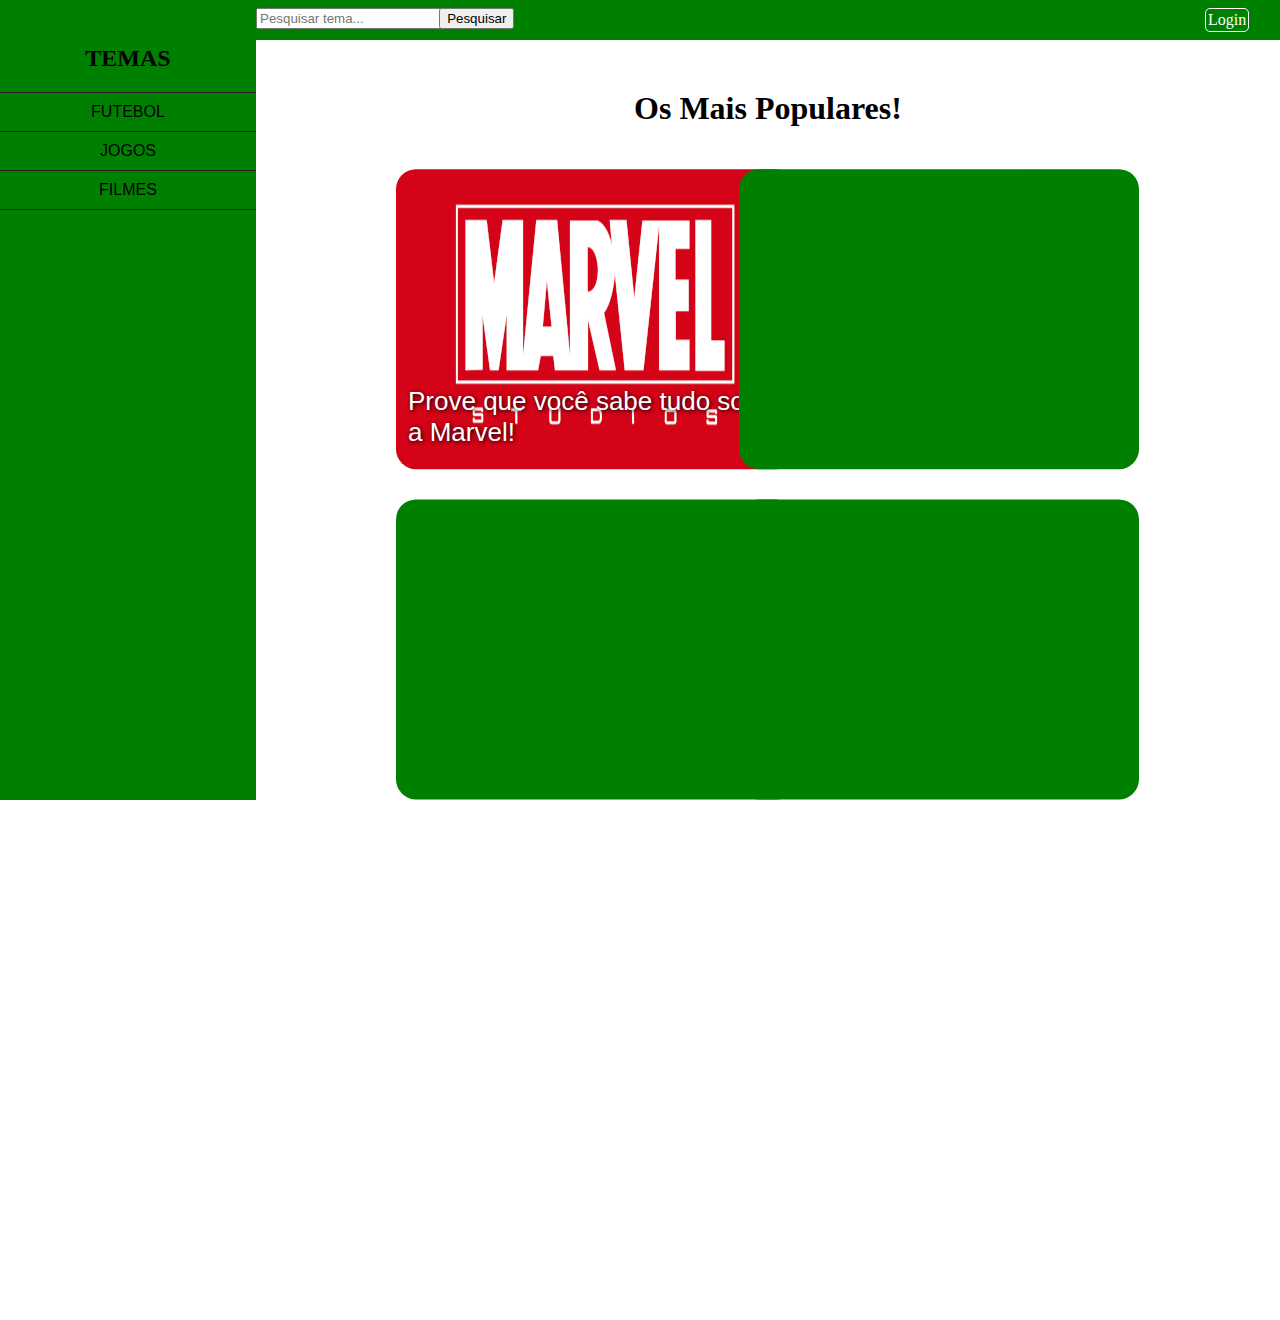
<file: index.html>
<!DOCTYPE html>
<html lang="pt-br">
<head>
    <meta charset="UTF-8">
    <meta http-equiv="X-UA-Compatible" content="IE=edge">
    <meta name="viewport" content="width=device-width, initial-scale=1.0">
    <title>Quiz Time!</title>

    <link rel="stylesheet" href="style.css">
</head>
<body>

    <header class="header-index">
        <form action="#" id="form_index">
            <input type="text" placeholder="Pesquisar tema...">
            <button type="submit" class="pesquisar">Pesquisar</button>
        </form>

        <a href="login.html"><span id="login">Login</span></a>
    </header>
    <main class="container-h1-principal">
        <h1 class="h1-principal">Os Mais Populares!</h1>

         <div class="container-quizes">
             <div class="inline-quizes">
                 <a href="marvel.html">
                     <div class="quizes quizes-esquerda quiz-marvel">
                         <!-- <img src="imagens/marvel(2)-logo(2).png" alt="Quiz da Marvel" class="imagens-quizes"> -->
                         <p class="p-quizes">Prove que você sabe tudo sobre<br>a Marvel!</p>
                     </div>
                 </a>
                 <div class="quizes quizes-direita"></div>
             </div>
             
             <div class="inline-quizes inline-quizes-bottom">
                 <div class="quizes quizes-esquerda"></div>
                 <div class="quizes quizes-direita"></div>
             </div>
        </div> 
    </main>

    <!-- Tela de canto -->
    <div id="div-de-canto">
        <div id="container-de-canto">
            <h2 id="h2-div-de-canto">Temas</h1>
            
            <div id="container-temas">
                <a href="#" class="a-de-canto"><div class="container-p-temas"><p class="temas">Futebol<p></div></a>
                <a href="#" class="a-de-canto"><div class="container-p-temas"><p class="temas">Jogos<p></div></a>
                <a href="#" class="a-de-canto"><div class="container-p-temas"><p class="temas">Filmes<p></div></a>
                <div class="container-p-temas"></div>
            </div>
        </div>
    </div>
</body>
</html>
</file>
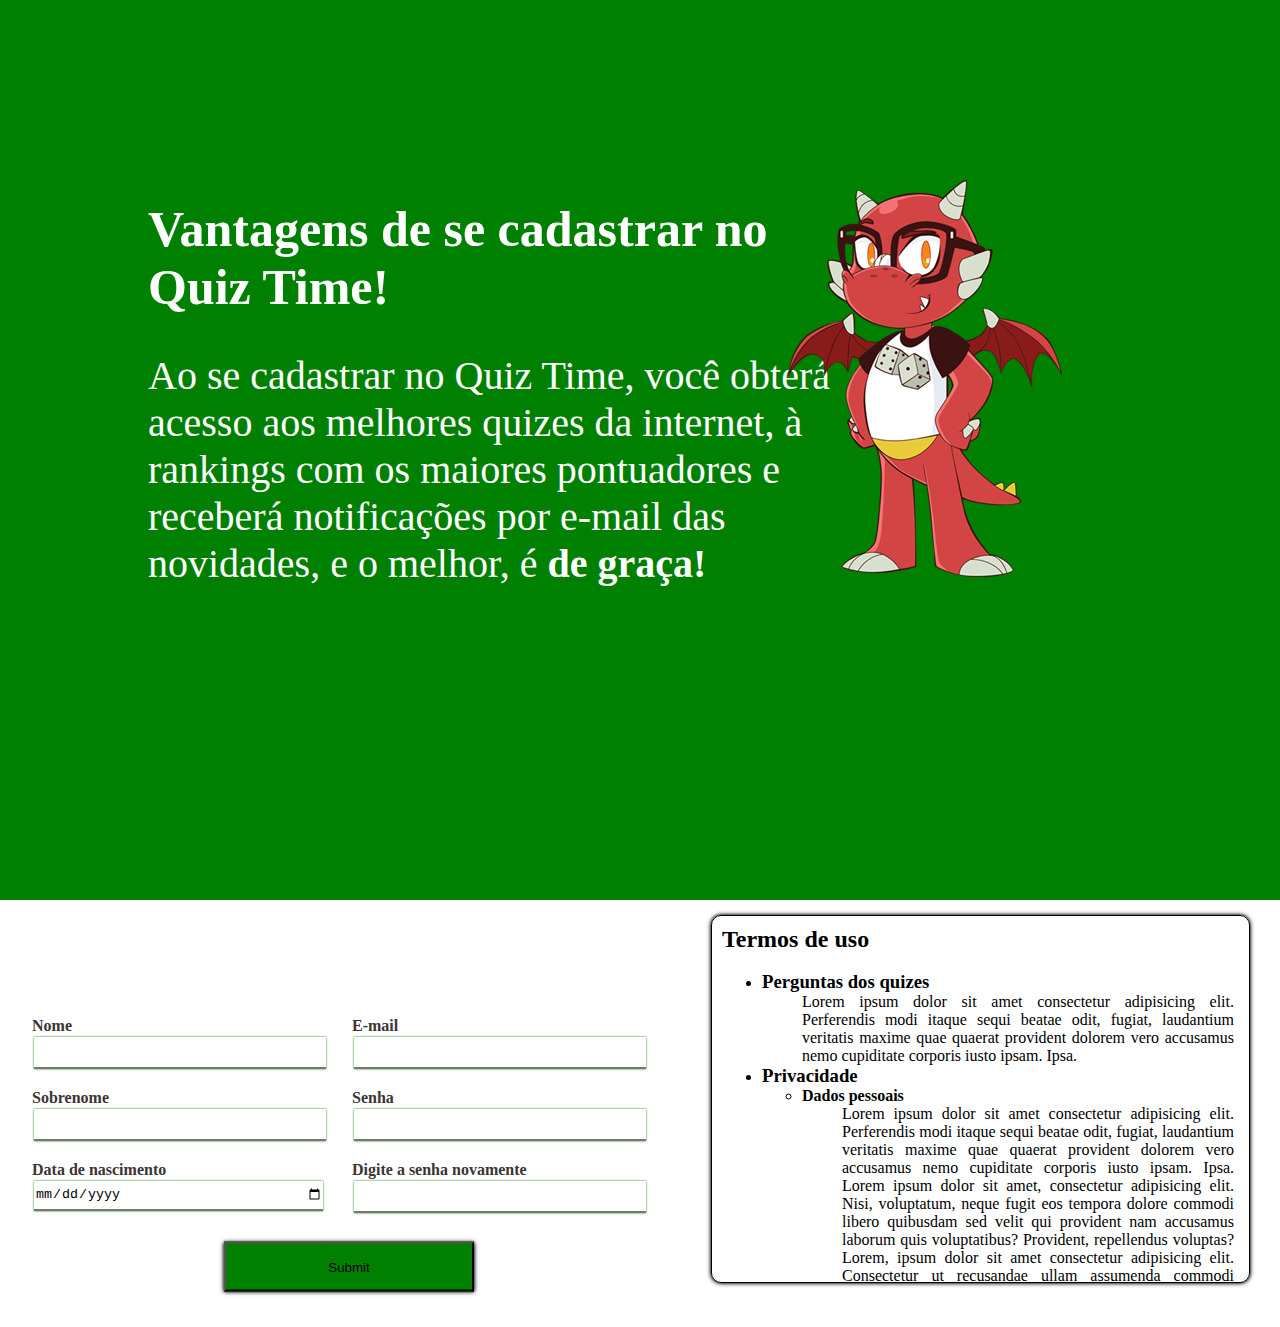
<file: cadastro.html>
<!DOCTYPE html>
<html lang="en">
<head>
    <meta charset="UTF-8">
    <meta http-equiv="X-UA-Compatible" content="IE=edge">
    <meta name="viewport" content="width=device-width, initial-scale=1.0">
    <title>Cadastro</title>

    <link rel="stylesheet" href="style.css">
</head>
<body>
    <article id="article_cadastrar-se">
        <div id="container_article_cadastrar-se">
            <h1 class="h1_cadastrar-se">Vantagens de se cadastrar no Quiz Time!</h1>
            <br> <br>
            <p class="p_cadastrar-se">Ao se cadastrar no Quiz Time, você obterá acesso aos melhores quizes da internet, à rankings com os maiores pontuadores e receberá notificações por e-mail das novidades, e o melhor, é <strong>de graça!</strong></p>
        </div>

        <img src="imagens/mascote-quiz-time-2.png" alt="" id="img-mascote-cadastrar-se">
    </article>

    <main>
        <nav id="nav_cadastro">
            <form action="#" id="form_cadastro">
                <div id="form_left">
                    <label for="nome" class="label_cadastro">Nome</label>
                    <p class="p_label">Nome</p>
                    <input type="text" id="nome" class="input_login input_cadastro input_cadastro_left"> 
                    <br>
                    <label for="sobrenome" class="label_cadastro">Sobrenome</label>
                    <p class="p_label">Sobrenome</p>
                    <input type="text" id="sobrenome" class="input_login input_cadastro input_cadastro_left"> 
                    <br>
        
                    <label for="nascimento" class="label_cadastro">Data de nascimento</label>
                    <p class="p_label">Data de nascimento</p>
                    <input type="date" id="nascimento" class="input_login input_cadastro input_cadastro_left"> <br>
                </div>

                <div id="form_right">
                    <label for="email" class="label_cadastro">E-mail</label>
                    <p class="p_label">E-mail</p>
                    <input type="email" id="email" class="input_login input_cadastro"> <br>

                    <label for="senha" class="label_cadastro">Senha</label>
                    <p class="p_label">Senha</p>
                    <input type="password" id="senha" class="input_login input_cadastro"> <br>

                    <label for="senha2" class="label_cadastro">Digite a senha novamente</label>
                    <p class="p_label">Digite a senha novamente</p>
                    <input type="password" id="senha2" class="input_login input_cadastro"> <br>
                </div>
                <input type="submit" class="submit">
            </form>
        </nav>

        <div  id="div_scroll">
            <h2>Termos de uso</h2>
            <br>
            <ul>
                <li><h3>Perguntas dos quizes</h3></li>
                <ul>
                    <p>Lorem ipsum dolor sit amet consectetur adipisicing elit. Perferendis modi itaque sequi beatae odit, fugiat, laudantium veritatis maxime quae quaerat provident dolorem vero accusamus nemo cupiditate corporis iusto ipsam. Ipsa.</p>
                </ul>

                <li><h3>Privacidade</h3></li>
                <ul>
                    <li><h4>Dados pessoais</h4></li>
                    <ul>
                        <p>Lorem ipsum dolor sit amet consectetur adipisicing elit. Perferendis modi itaque sequi beatae odit, fugiat, laudantium veritatis maxime quae quaerat provident dolorem vero accusamus nemo cupiditate corporis iusto ipsam. Ipsa. Lorem ipsum dolor sit amet, consectetur adipisicing elit. Nisi, voluptatum, neque fugit eos tempora dolore commodi libero quibusdam sed velit qui provident nam accusamus laborum quis voluptatibus? Provident, repellendus voluptas?Lorem, ipsum dolor sit amet consectetur adipisicing elit. Consectetur ut recusandae ullam assumenda commodi deserunt hic culpa veniam delectus accusamus ratione expedita ipsa minus voluptates provident, tenetur, odit laborum consequatur. Lorem ipsum dolor sit amet consectetur adipisicing elit. Non cumque praesentium minus sint totam soluta accusantium molestias ducimus expedita numquam quidem rem nisi, tenetur mollitia facilis, dignissimos aspernatur ipsam reiciendis?</p>
                    </ul>
                    <li><h4>Ranking</h4></li>

                    <ul>
                        <p>
                            Lorem ipsum dolor sit amet consectetur, adipisicing elit. Sit distinctio numquam hic porro non architecto nulla fugit laborum eum aliquid quo eius reiciendis, facilis atque. Maxime tempora nisi mollitia nulla. Lorem ipsum dolor sit amet consectetur adipisicing elit. Incidunt fugit earum aut, vel quisquam autem modi deleniti sit eum suscipit natus animi id! Minima tenetur odio, incidunt assumenda molestias aliquam. Lorem ipsum dolor sit, amet consectetur adipisicing elit. Obcaecati deleniti doloribus harum accusamus facilis minima officia necessitatibus quam laboriosam pariatur laudantium distinctio recusandae perferendis, unde quis numquam ex blanditiis. Blanditiis. Lorem ipsum dolor sit amet consectetur adipisicing elit. Ex, ut ea quasi fugit rerum laudantium iste repudiandae nihil eos eveniet, pariatur maxime debitis. Voluptas perspiciatis temporibus ea odit. Nemo, animi?
                        </p>
                    </ul>
                </ul>
            </ul>
        </div>
    </main> 
</body>
</html>
</file>
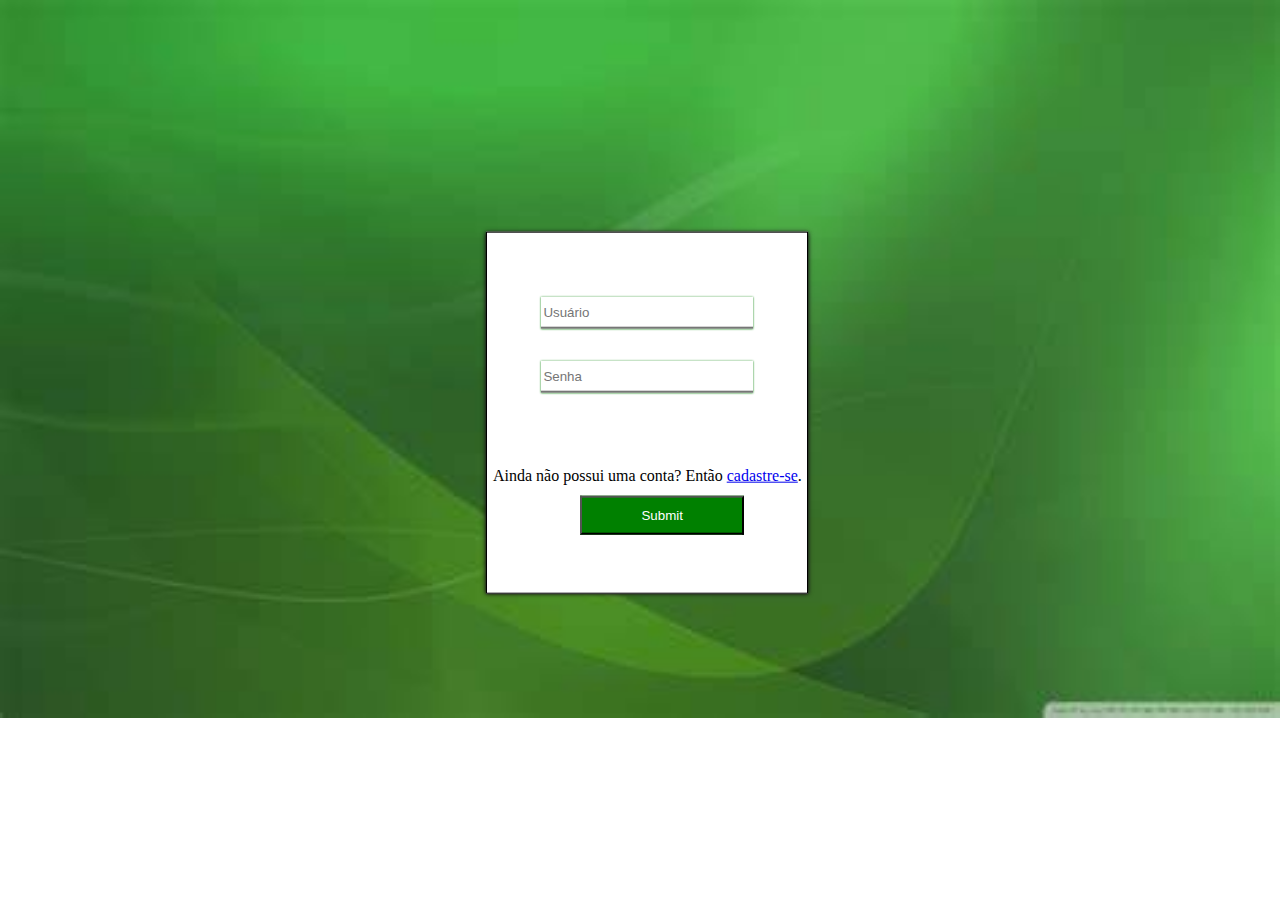
<file: login.html>
<!DOCTYPE html>
<html lang="en">
<head>
    <meta charset="UTF-8">
    <meta http-equiv="X-UA-Compatible" content="IE=edge">
    <meta name="viewport" content="width=device-width, initial-scale=1.0">
    <title>Login</title>

    <link rel="stylesheet" href="style.css">
</head>
<body id="body_login">
    <nav id="nav_login">
        <form action="#" id="form_login">
            <input type="email" placeholder="Usuário" class="input_login input_login_1">
            <br>
            <input type="password" placeholder="Senha" class="input_login input_login_1">
            <input type="submit" id="input_cadastrar-se" placeholder="Entrar">
        </form>
        <p id="p_cadastre-se">Ainda não possui uma conta? Então <a href="cadastro.html">cadastre-se</a>.</p>
        
    </nav>
</body>
</html>
</file>
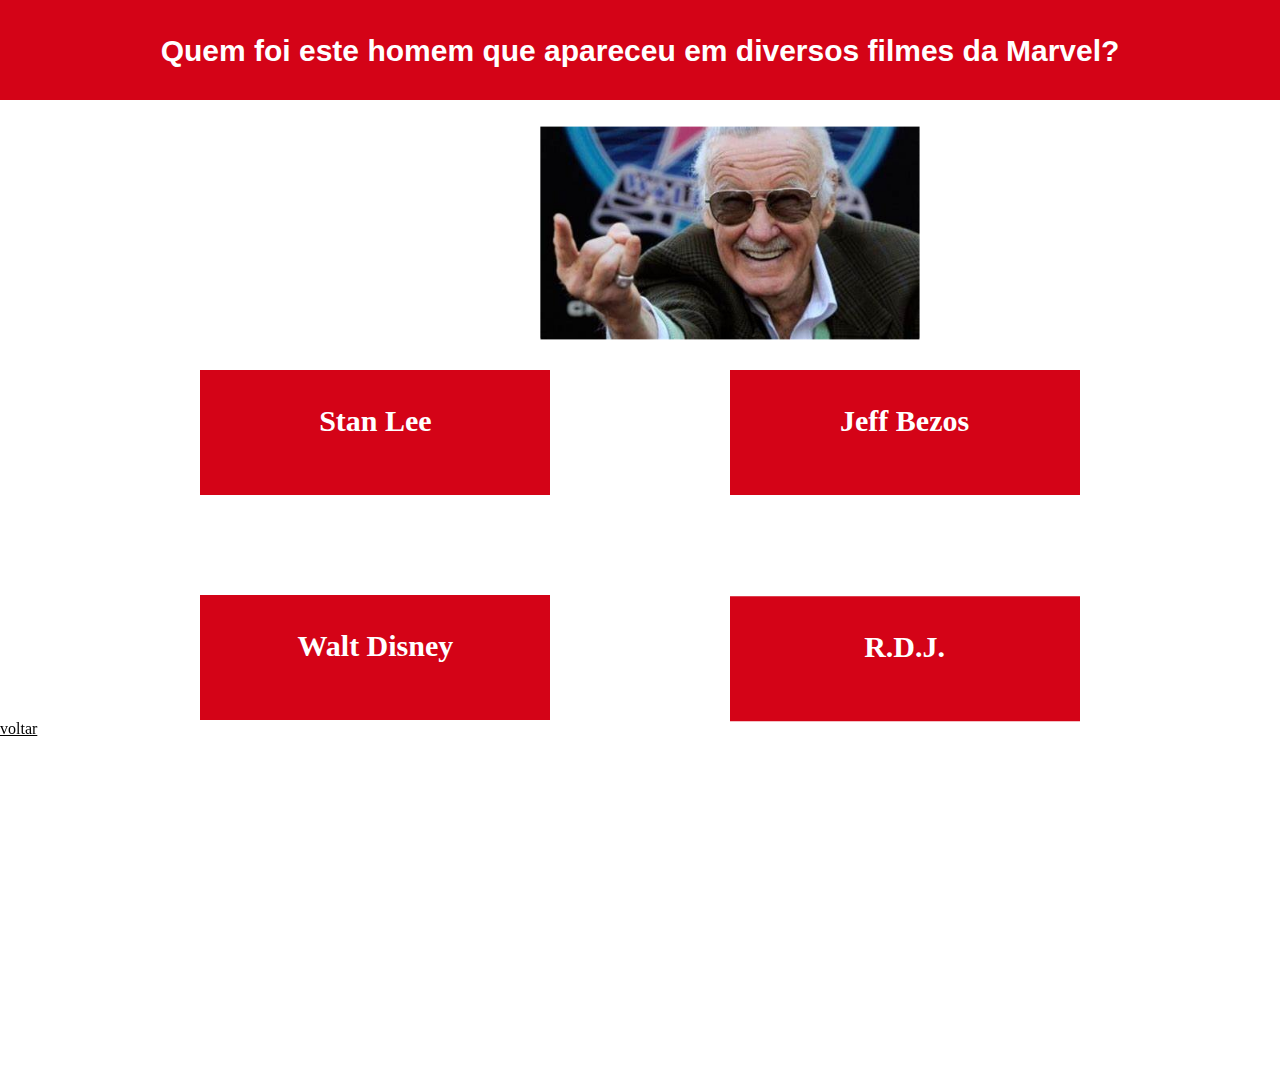
<file: marvel.html>
<!DOCTYPE html>
<html lang="en">
<head>
    <meta charset="UTF-8">
    <meta http-equiv="X-UA-Compatible" content="IE=edge">
    <meta name="viewport" content="width=device-width, initial-scale=1.0">
    <title>Marvel</title>

    <link rel="stylesheet" href="style.css">
</head>
<body>
    <main>
        <section class="pergunta-marvel">
            <p>
                Quem foi este homem que apareceu em diversos filmes da Marvel?
            </p>
        </section>

        <img src="imagens/stan-lee-2.jpg" alt="Dica: criador do homem-aranha." id="stan-lee">

        <div class="container-respostas">
            <div class="respostas-esquerda">
                <a href="parabens.html" class="resposta-correta">
                    <div class="resposta-1 resposta-marvel resposta">
                    <p class="p-respostas">Stan Lee</p>
                </div></a>

                <div class="resposta-2 resposta-marvel resposta">
                    <p class="p-respostas">Walt Disney</p>
                </div>
            </div>

            <div class="respostas-direita">
                <div class="resposta-3 resposta-marvel resposta">
                    <p class="p-respostas">Jeff Bezos</p>
                </div>
                <div class="resposta-4 resposta-marvel resposta">
                    <p class="p-respostas">R.D.J.</p>
                </div>
            </div>
        </div>
    </main>

    <a href="index.html" id="voltar">voltar</a>
</body>
</html>
</file>
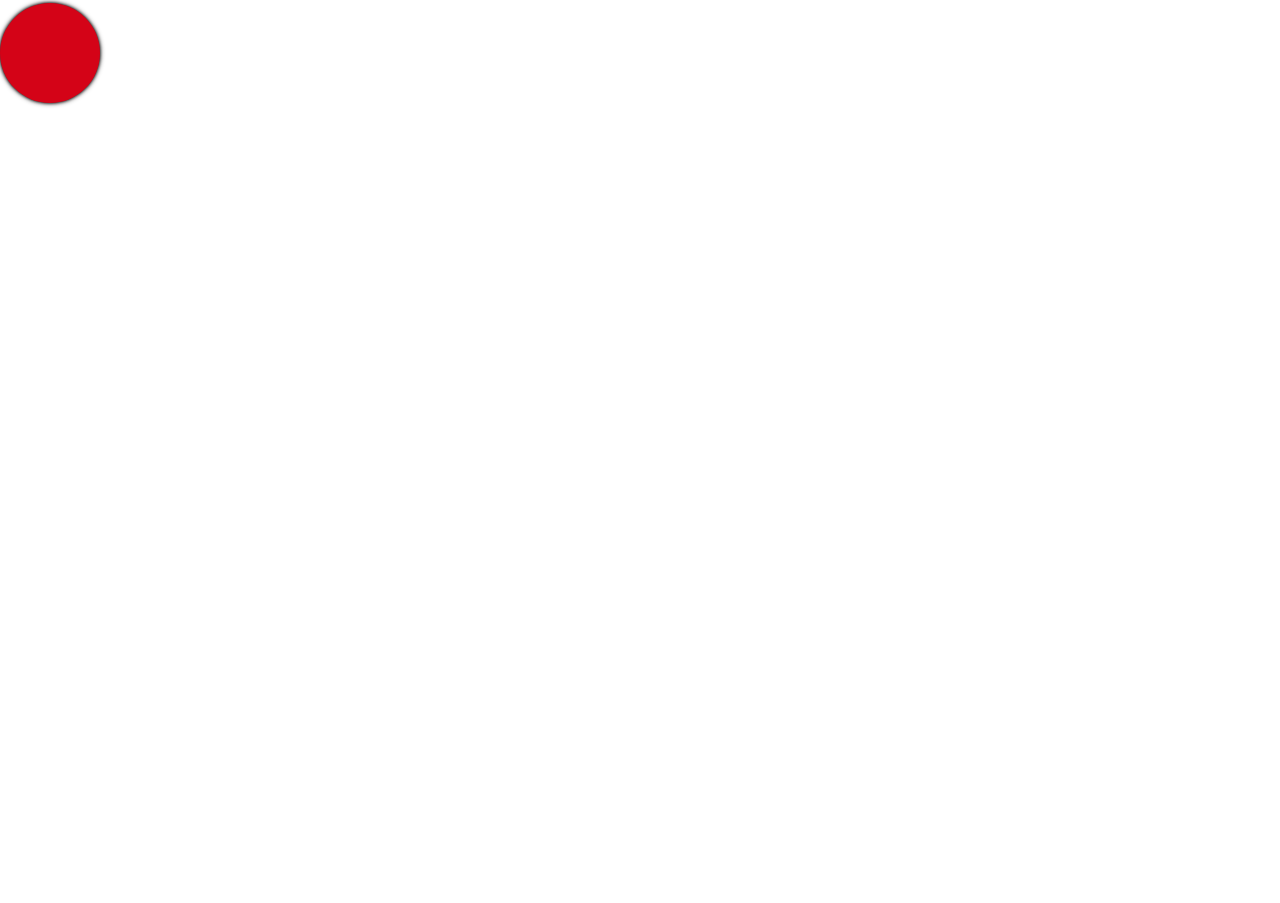
<file: parabens.html>
<!DOCTYPE html>
<html lang="pt-br">
<head>
    <meta charset="UTF-8">
    <meta http-equiv="X-UA-Compatible" content="IE=edge">
    <meta name="viewport" content="width=device-width, initial-scale=1.0">
    <title>Parabéns!</title>

    <link rel="stylesheet" href="style.css">

    <style>
        
    </style>
</head>
<body id="body-parabens-marvel">
     <div id="sobrepoe">

    </div> 
    <div class="parabens">
        <div class="parabenizacao-position">
            <p class="parabenizacao">Parabéns!</p>
            <p class="parabenizacao pontuacao" >Pontuação: 100</p>
        </div>
    </div>

    <a href="index.html" class="link-jogar-mais">
        <div class="jogar-mais">
            <p class="p-jogar-mais">Jogar mais!</p>
        </div>
    </a>
</body>
</html>
</file>
<file: style.css>
@charset "UTF-8";

* {
    margin: 0px;
}

:root {
    --cor-sombra: rgb(29, 27, 27);
    --cor-marvel: rgb(212 3 23);
    --sombra: 0px 0px 5px 0px var(--cor-sombra), 0px 0px 3px 0px rgb(29, 27, 27);
}

/* -----------------------------------------TELA DE CANTO------------------------------------- */
#div-de-canto {
    height: 800px; /* MUDAR DPS */
    width: 20%;
    background-color: green;
    float: left top;
}

#h2-div-de-canto {
    text-align: center;
    text-transform: uppercase;
}

div#container-temas {
    margin-top: 20px;
}

div#container-de-canto {
    /* position: relative;
    top: 20px; */
    padding-top: 45px;
}


/* -----------------------------------------TELA DE CANTO--------------------------------------------- */



/* -----------------------------------------CLASSES ÚTEIS------------------------------------------------- */
.h1-principal {
    text-align: center;
    margin-top: 50px;
}

.container-h1-principal {
    height: 100vw;
    width: 80%;
    float: right;
}

.temas {
    text-align: center;
    padding: 10px 0px 10px 0px;
    text-transform: uppercase;
    font-family: Verdana, Geneva, Tahoma, sans-serif;
}

div.container-p-temas {
    border-top: 1px solid rgb(36, 34, 34);
}

a.a-de-canto {
    text-decoration: none;
    color: black;
}
/* ----------------------------------------HEADER------------------------------------------------------------- */
header.header-index {
    width: 80%;
    height: 40px;
    float: right;
    background-color: green;
    position: relative;
}

button.pesquisar {
    position: absolute;
    left: 99%;
}

span#login {
    position: absolute;
    right: 3%;
    top: 19%;

    color: white;
    border: 1px solid white;
    padding: 2px;
    border-radius: 5px;
}
span#login:hover {
    padding: 3px;
    transition-duration: 0.5s;
    position: absolute;
    right: 3%;
    top: 19%;
}

#form_index {
    position: absolute;
    top: 19%;
}
/* ----------------------------------------HEADER------------------------------------------------------------- */
/* -----------------------------------------CLASSES ÚTEIS------------------------------------------------- */

/* -----------------------------------------QUIZES--------------------------------------------------------- */
div.container-quizes {
    width: 96%;
    height: 700px;
    padding: 20px;
    transform: translateY(3%);
}

div.inline-quizes {
    width: 100%;
    height: 330px;
    margin-bottom:  20px; 
}

.inline-quizes-bottom {
    transform: translateY(-6%);
}

div.quizes {
    width: 400px;
    height: 300px;
    background-color: green;
    display: inline-block;
    border-radius: 20px;
    z-index: 2;
    
    
}

/* .imagens-quizes {
    border-radius: 20px;
    box-shadow: 0px 0px 0px black;
    z-index: 1;
} */

.quiz-marvel {
    background-image: url(imagens/marvel\(2\)-logo\(2\).png);
}

.p-quizes {
    color: white;
    font-size: 26px;
    font-family: sans-serif;
    transform: translateY(350%) translateX(3%);
    text-shadow: 1px 1px 4px black;
}

.quizes-esquerda {
    float: left;
    transform: translateX(30%);
    z-index: 2;    
}

.quizes-direita {
    float: right;
    transform: translateX(-30%);
}

.quizes-esquerda:hover {
    box-shadow: inset 0px 0px 15px 5px var(--cor-sombra);
    transition: 0.5s;
    transform: translateX(30%) scale(1.05);
    /* animation-name: quiz-hover;
    animation-duration: 1s;
    animation-fill-mode: forwards; */
}

.quizes-direita:hover {
    box-shadow: inset 0px 0px 15px 5px var(--cor-sombra);
    transform: translateX(-30%) scale(1.05);
    transition: 0.5s;
}

.p-quizes ~ .quizes:hover {
    display: none;
    transition: 0.5s;
}

/* @keyframes quiz-hover {
    
    100% {
        box-shadow: inset 0px 0px 15px 5px var(--cor-sombra);
        width: 410px;
        height: 310px;
    }
} */

.p-respostas {
    color: white;
    font-family: cursive;
    font-size: 30px;
    font-weight: bolder;
    text-align: center;
    transform: translateY(100%);
}

/* -----------------------------------------QUIZES--------------------------------------------------------- */

/* -----------------------------------------MARVEL--------------------------------------------------------- */

.pergunta-marvel {
    background-color: rgb(212 3 23);
    height: 100px;
    width: 100%;
}

.pergunta-marvel p {
    color: white;
    font-size: 30px;
    font-family: sans-serif;
    font-weight: bolder;
    text-align: center;
    transform: translateY(100%);
}

#stan-lee {
    transform: scale(0.8) translateX(130%);
}

.resposta-marvel {
    background-color: var(--cor-marvel);
}

.resposta-marvel:hover {
    background-color: black;
}

body#body-parabens-marvel {
    background-image: url(imagens/background-marvel\(3\).jpg);
    background-repeat: no-repeat;
    background-size: 100vw;
    height: 753px;
}

/* -----------------------------------------MARVEL--------------------------------------------------------- */


/* ---------------------------------------RESPOSTAS-------------------------------------------------------- */

.container-respostas {
    height: 350px;
    width: 100%;
}

.respostas-esquerda {
    height: 350px;
    width: 43%;

}

.resposta-1 {
    width: 350px;
    height: 125px;
    float: right;
}

.resposta-2 {
    width: 350px;
    height: 125px;
    float: right;
    transform: translateY(80%);
}




.respostas-direita {
    height: 350px;
    width: 43%;
    float: right;
    transform: translateY(-100%);
}

.resposta-3 {
    width: 350px;
    height: 125px;
    float: left;
}

.resposta-4 {
    width: 350px;
    height: 125px;
    float: left;
    background-color: var(--cor-marvel);
    transform: translateY(81%);
}

/* ---------------------------------------RESPOSTAS-------------------------------------------------------- */






#voltar {
    position: fixed;
    top: 80%;
    color: black;
}


/* ----------------------------------páginas pós-respostas-------------------- */

.resposta-correta {
    color: white;
    text-decoration: none;
}

.parabens {
    background-color: var(--cor-marvel);
    border-radius: 50%;
    width: 100px;
    height: 100px;
    box-shadow: var(--sombra);
    transform: translateY(-750px);

    animation-name: parabens, parabens-subida;
    animation-duration: 2s, 0.5s;
    animation-fill-mode: forwards, forwards;
    animation-timing-function: ease-in-out, linear;
    animation-delay: 0s, 3s;
}

p.parabenizacao {
    text-align: center;
    font-family: sans-serif;
    color: white;
}

p.pontuacao{
    font-size: 6px;
}

div.parabenizacao-position {
    animation-name: parabenizacao;
    animation-delay: 2s;
    animation-duration: 1s;
    animation-fill-mode: forwards;

    transform: translateY(140%);
    opacity: 0;
}

#sobrepoe {
    width: 100%;
    height: 753px;
    background-color: white;
    opacity: 1;

    animation-name: show-background;
    animation-fill-mode: forwards;
    animation-duration: 1s;
    animation-delay: 2s;
    
}

.jogar-mais {
    width: 250px;
    height: 50px;
    background-color: green;
    display: inline-block;
    transform: translateX(250%) translateY(-811%);
    box-shadow: var(--sombra);
    opacity: 0;

    animation-name: show-jogar-mais;
    animation-delay: 3.5s;
    animation-duration: 1s;
    animation-fill-mode: forwards;
}

.jogar-mais:hover {
    transform: translateX(250%) translateY(-811%) scale(1.1);
}

.link-jogar-mais {
    color: white;
    text-decoration: none;
    transform: translateX(250%) translateY(-811%);
}

.p-jogar-mais {
    text-align: center;
    font-size: 16px;
    text-transform: uppercase;;
    font-family: sans-serif;
    transform: translateY(80%);
}
/* --------------------------------------------ANIMAÇÕES------------------------------------------------------------ */
@keyframes parabens {

    33% {
        transform: translateX(400px) translateY(-350px);
        height: 50px;
    }

    66% {
        transform: translateX(500px) translateY(-650px);
    }

    100% {
        transform: translateX(700px) translateY(-450px) scale(3.0);
    }
}

@keyframes parabens-subida {
    100% {
        transform: translateX(700px) translateY(-550px) scale(3.0);
    }
}

@keyframes parabenizacao {
    100% {
        opacity: 1;
    }
}

 @keyframes show-background {
    100% {
        opacity: 0;
    }
} 

@keyframes show-jogar-mais {
    100% {
        opacity: 1;
    }
}
/* --------------------------------------------ANIMAÇÕES------------------------------------------------------------ */
/* ----------------------------------páginas pós-respostas-------------------- */

/* --------------------------------------------LOGIN------------------------------------------------------------ */

#body_login {
    background-image: url('imagens/fundo-verde.jpg');
    background-repeat: no-repeat;
    background-size: 100vw; 
}

#nav_login {
    position: relative;
    transform: translateY(64%);
    left: 38%;
    width: 25%;
    height: 40vh;
    text-align: center;

    border: 1px solid black;
    box-shadow: var(--sombra);
    background-color: white;
}

#form_login {
    text-align: center;
    margin-top: 10%;
}

.input_login {
    width: 65%;
    height: 28px;
    margin-top: 10%;
    border-top: 0;
    border-right: 0;
    border-left: 0;
    box-shadow: 0px 0px 2px green;
    outline: none;
}

.input_login:focus {
    border-bottom: 1px solid green;
    border-top: 0;
    border-right: 0;
    border-left: 0;
    box-shadow: none;
}

.input_login:focus {
    border-bottom: 1px solid green;
    transition-duration: 0.3s;
}

#p_cadastre-se {
    margin-top: 23%;
}

#input_cadastrar-se {
    width: 164px;
    height: 39px;
    background-color: green;
    display: inline-block;
    
    text-align: center;
    position: absolute;
    bottom: 16%;
    left: 29%;
    color: white;
}

#input_cadastrar-se:hover {
    box-shadow: var(--sombra);
    transition-duration: 0.5s;
}
/* --------------------------------------------LOGIN------------------------------------------------------------ */

/* --------------------------------------------CADASTRO------------------------------------------------------------ */

#article_cadastrar-se {
    width: 100%;
    height: 100vh;
    background-color: green;
}

.h1_cadastrar-se {
    color: white;
    font-size: 50px;
}

.p_cadastrar-se {
    color: white;
    font-size: 40px;
}

div#container_article_cadastrar-se {
    position: absolute;
    top: 20%;
    left: 10%;
    float: left;
    width: 55%;
    padding: 20px;
}

#img-mascote-cadastrar-se {
    float: right;
    position: absolute;
    right: 17%;
    top: 20%;
}

#form_cadastro {
    position: absolute;
    top: 111%;
    width: 50%;
    float: left;
}

#form_left {
    float: left;
    width: 45%;
    padding-left: 5%;
}

#form_right {
    float: right;
    width: 45%;
}

.label_cadastro {
    visibility: hidden;
}

.input_cadastro {
    width: 100%;
    margin: 2px;
}

.p_label {
    font-weight: bolder;
    color: rgb(59, 53, 53);
} 
.submit {
width: 250px;
height: 50px;
background-color: green;
display: inline-block;
box-shadow: var(--sombra);

position: relative;
left: 35%;
transform: translateY(57%);
margin-bottom: 10%;
}

#div_scroll {
    width: 40%;
    height: 27vw;
    float: right;
    border: 1px solid black;
    border-radius: 10px;
    overflow-y: scroll;
    margin: 15px 30px 15px 12px;
    padding: 10px 15px 10px 10px;
    box-shadow: var(--sombra);
    text-align: justify;
}


/* --------------------------------------------CADASTRO------------------------------------------------------------ */
</file>
